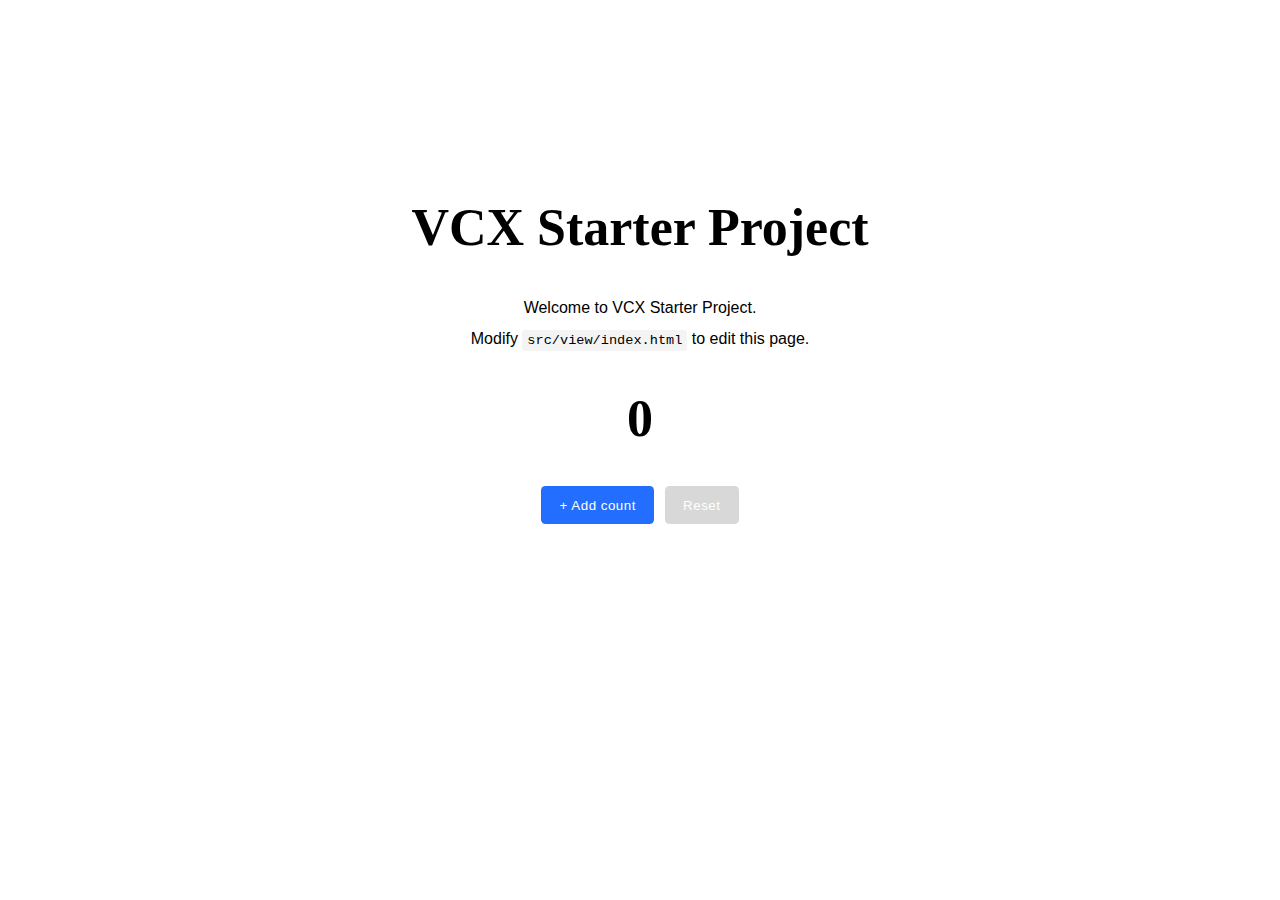
<file: index.html>
<!DOCTYPE html>
<html lang="en">
<head>
    <meta charset="UTF-8">
    <meta name="viewport" content="width=device-width, initial-scale=1.0">
    <link rel="icon" href="" />
    <link rel="apple-touch-icon" href="" />
    <!-- <title></title> -->
    <meta name="description" content="">
    <meta name="og:description" content="">
    <meta name="keywords" content="">
    <meta name="author" content="">
    <meta name="robots" content="index, follow">
    <meta name="og:title" content="">
    <meta name="og:image" content=""> 
    <meta name="og:url" content="">
    <link rel="stylesheet" href="src/style.css">
    <link rel="manifest" href="manifest.json" />
</head>
<body id="app">
    <script src="lib/vcx.v0.9.bundle.js"></script>
    <script src="src/config.js"></script>
</body>
</html>
</file>
<file: src/style.css>
/* This style is applied to ALL of the pages */
</file>
